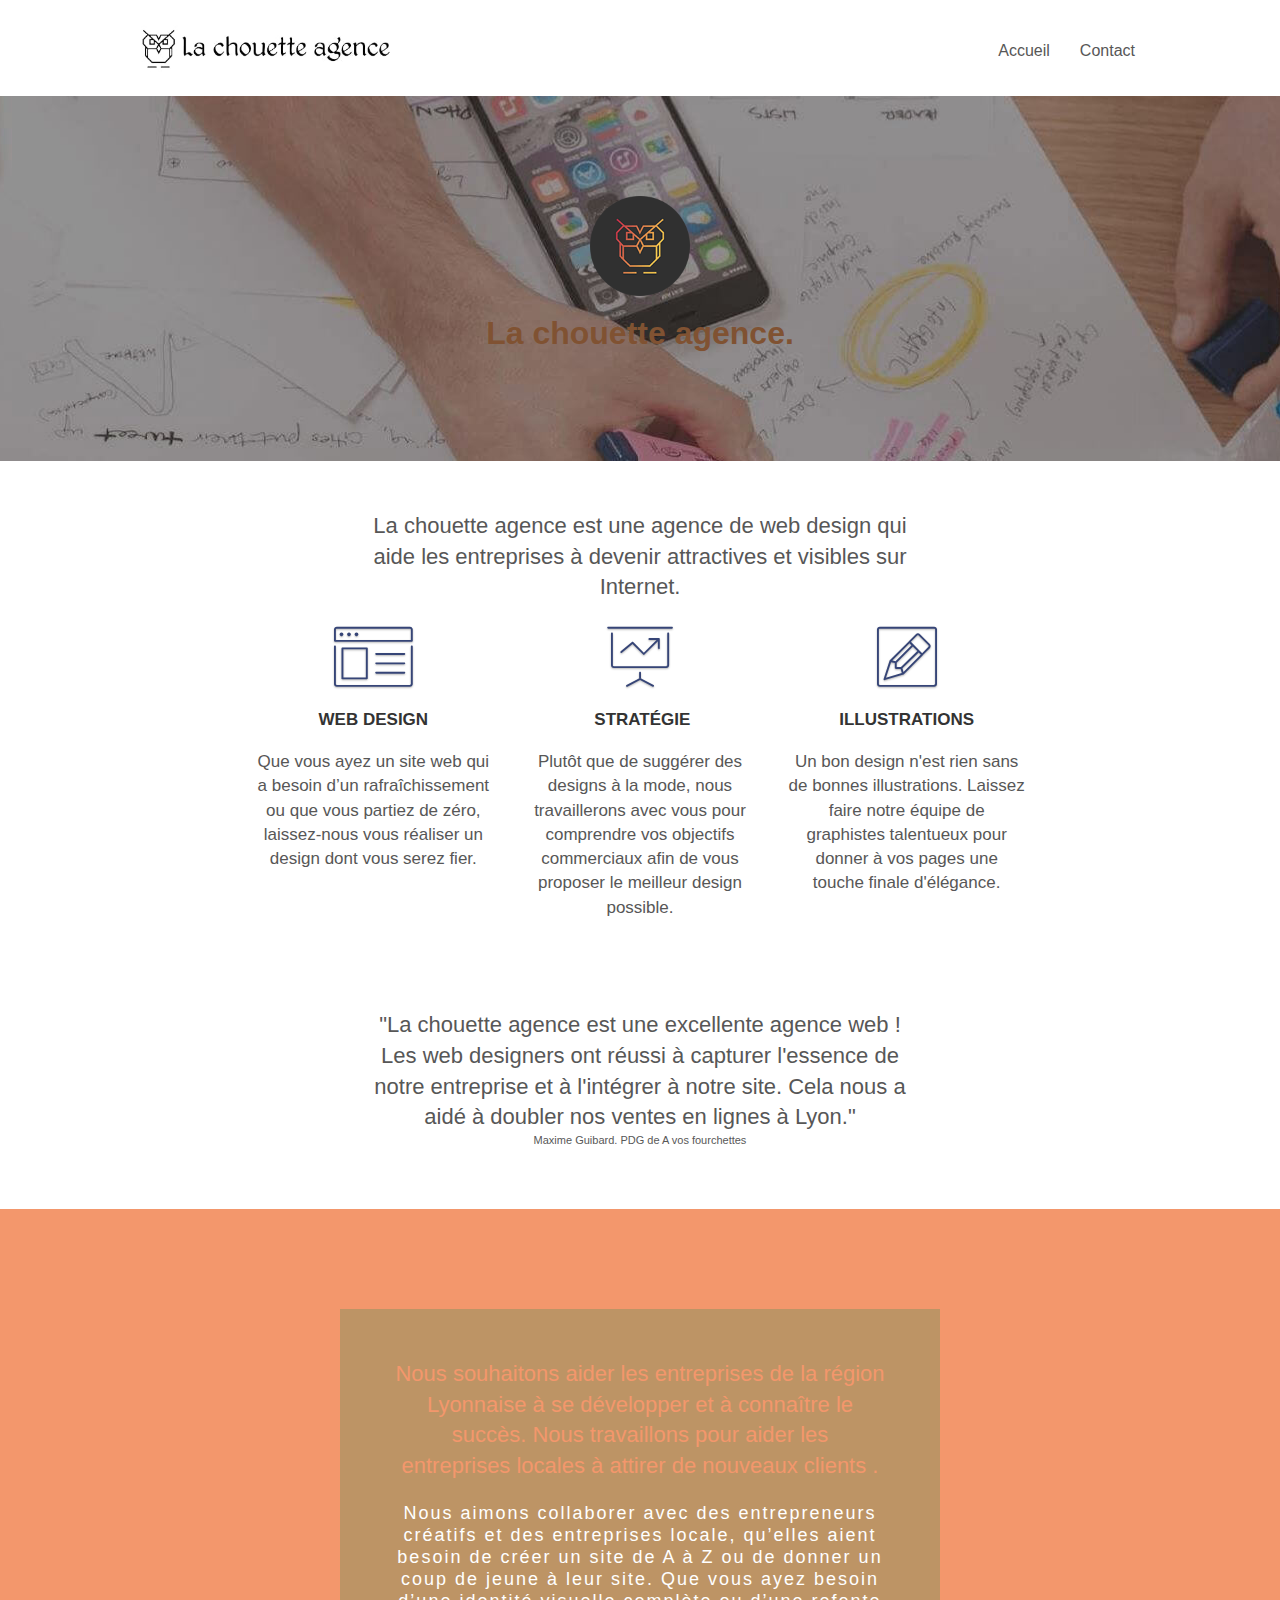
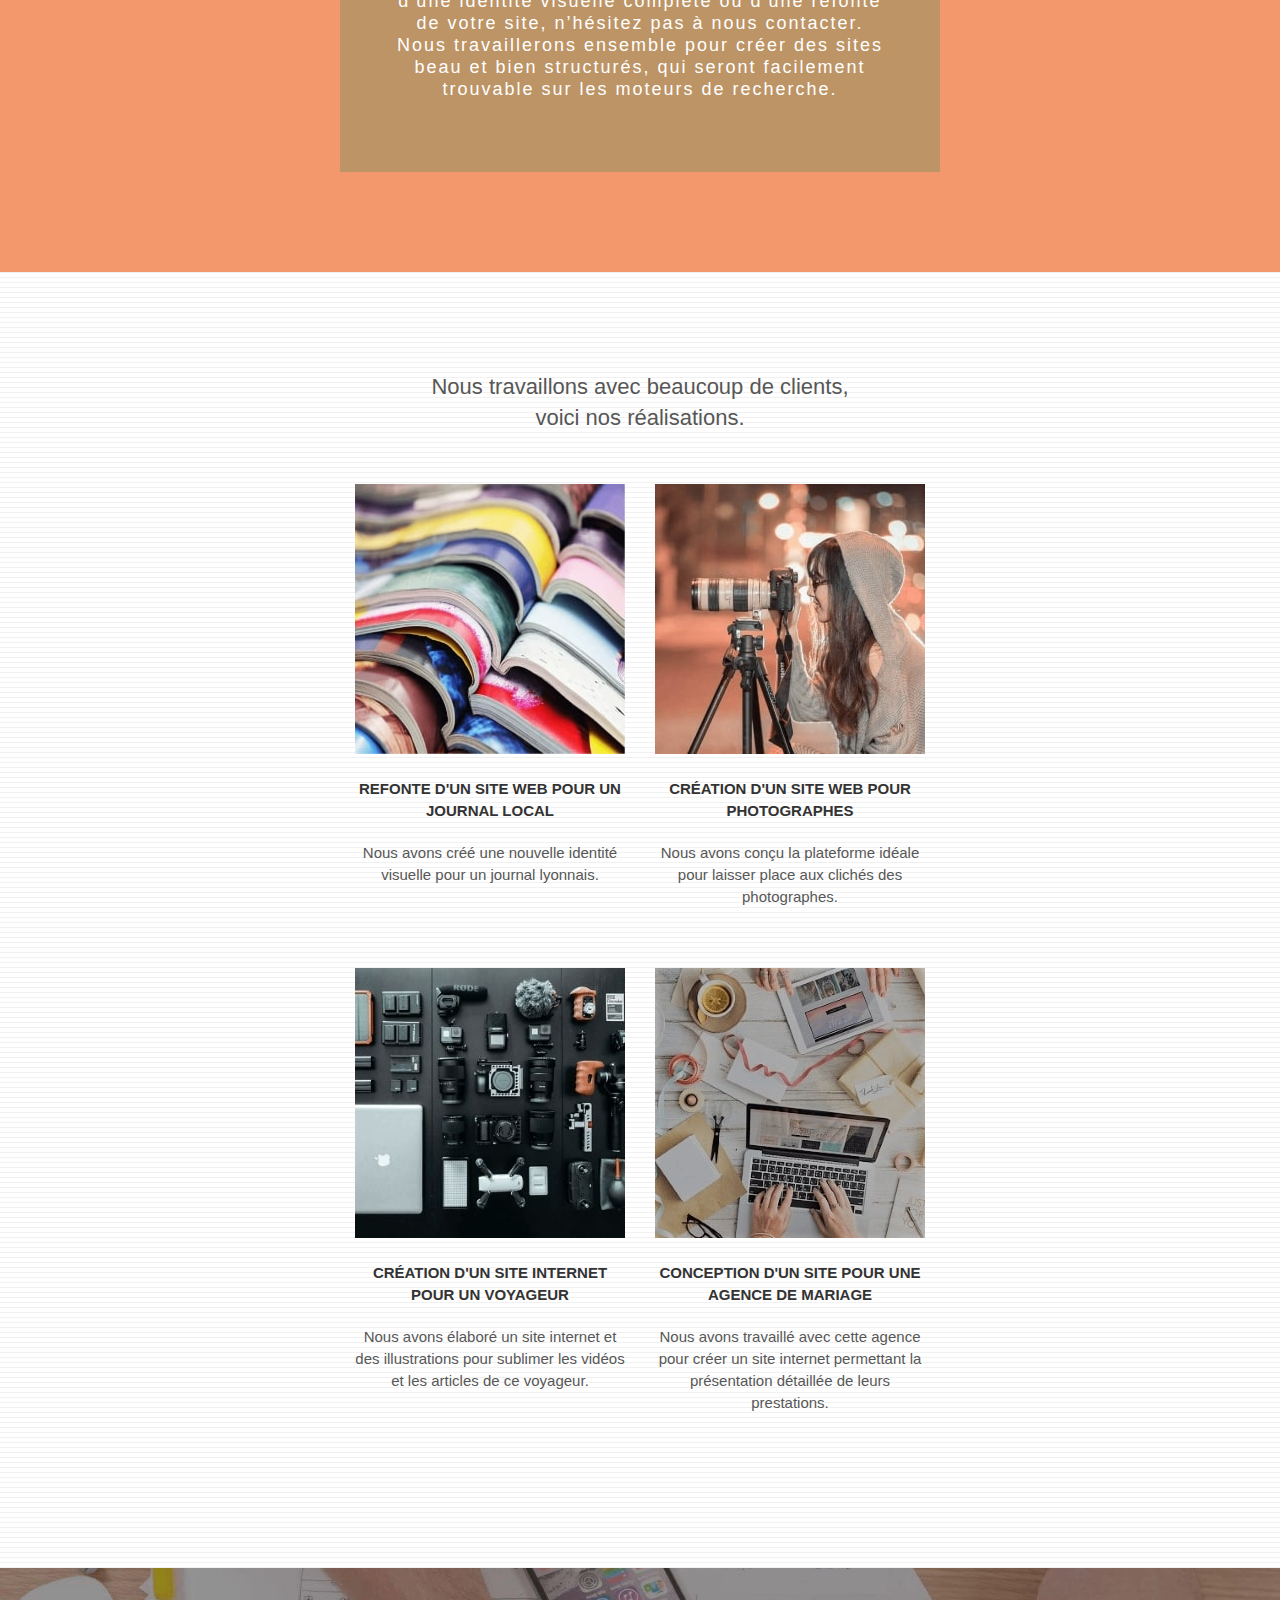
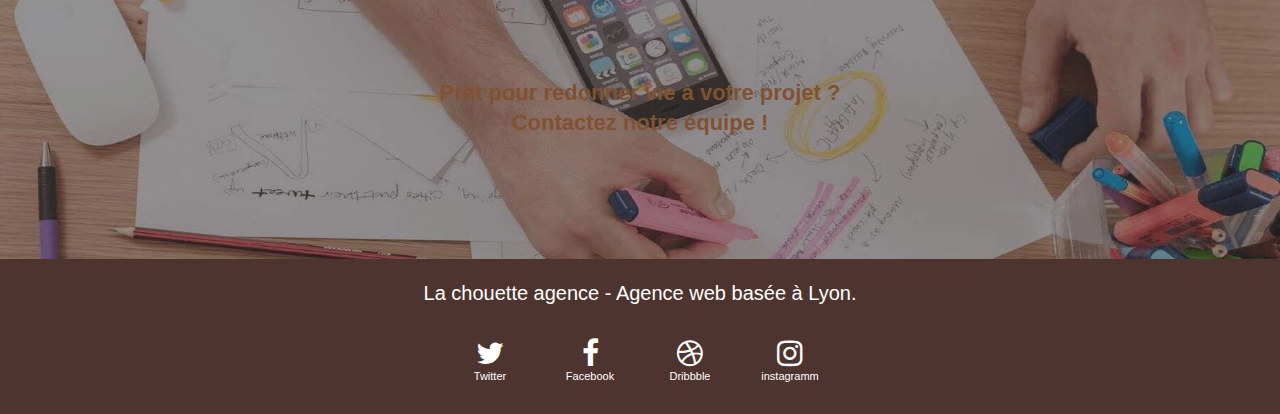
<file: index.html>
<!doctype html>
<html lang="fr">
<!-- Mis en fr pour indiquez dans quelle langue le texte sera interprêter-->

<head>

    <!-- Encodage en premier pour moi c'est plus logique ce qui permet de gérer
    simplement les traductions des textes avec leur alphabet ainsi que les bons accents-->
    <meta charset="utf-8">

    <!-- Résolution pour adapter au tél portable-->
    <meta name="viewport" content="width=device-width, initial-scale=1.0, viewport-fit=cover">

    <!-- Titre -->
    <!-- Mis un titre car elle est indispensable pour le SEO -->
    <title>Web design La Chouette Lyon</title>

    <!-- Description -->
    <!-- Mis le content de la meta  pas plus de 155 caractères sinon elle est tronquée par les moteurs de recherche-->
    <meta name="description" content="Entreprise La Chouette, création de site web et désign web dans la ville de Lyon">

    <!-- Enlever la meta keyword les navigateur l'interprete plus car
         elle ne fait plus partis des critéres pour le référencement-->

    <!-- Logos -->
    <link rel="shortcut icon" type="image/png" href="favicon.jpg">

    <!-- Liens -->
    <link rel="stylesheet" type="text/css" href="./css/bootstrap.css">
    <link rel="stylesheet" type="text/css" href="style.css">
    <link rel="stylesheet" type="text/css" href="./css/font-awesome.css">
    <link rel="stylesheet" type="text/css" href="./css/et-line.css">

</head>

<body>

    <!-- Principal conteneur -->
    <div class="page-container">

        <!-- Pour la page accueil et contact j'ai refais une sémantiques
            ce qui va permettre aux robots d'indexations de mieux interpréter la page et cibler son contenu 
            et donne une meilleure accessibilité aux lectrices d'écrans car les div n'ont aucune sémantiques
            et aussi remis les img en jpg car le jpg est plus léger et est idéal pour les images photographiques
            numériques et les images d'arrière plan et offre plus de couleur -->

        <!-- bloc-0 -->
        <!-- Rajouter Header -->
        <header>
            <div class="bloc bgc-white l-bloc " id="bloc-0">
                <div class="container bloc-sm">

                    <nav class="navbar row">
                        <div class="navbar-header">
                            <!-- Enlever les mots écris en blanc google ne les apprécie pas ceci s'appelle 
                            du black hat SEO, ont les utilises pour un meilleur réfèrencement ou envoyer vers 
                            un lien avec virus -->

                            <!-- Trop de texte alternatif et remis le style dans le fichier css
                            ce qui est mieux et ne surcharge pas la page html et plus rapide pour le chargement -->

                            <!-- Et remis sa longueur avec son conteneur et hauteur en css car si les dimensions
                            ne sont pas définies elles retardes le chargement de la page et compresser l'img
                            remis en jpg et aussi enlever lien -->
                            <a class="navbar-brand" href="#"><img src="img/la-chouette-agence-min.jpg"
                                    alt="logo agence" />
                            </a>

                            <button id="nav-toggle" type="button" class="ui-navbar-toggle navbar-toggle"
                                data-toggle="collapse" data-target=".navbar-1">
                                <span class="sr-only">Toggle navigation</span><span class="icon-bar"></span><span
                                    class="icon-bar"></span><span class="icon-bar"></span>
                            </button>
                        </div>
                        <div class="collapse navbar-collapse navbar-1 special-dropdown-nav">
                            <ul class="site-navigation nav navbar-nav">

                                <!-- Enlever lien car on est sur la page -->
                                <li>
                                    <a href="#">Accueil</a>
                                </li>

                                <!-- Supprimer le li inutile -->

                                <li>
                                    <!-- Changer page2.html en page contact.html plus propre et plus précis-->
                                    <a href="contact.html">Contact</a>
                                </li>
                            </ul>
                        </div>
                    </nav>
                </div>
            </div>
        </header>
        <!-- bloc-0 END -->

        <!-- Rajouter main -->
        <main>
            <!-- bloc-1-presentation -->
            <!-- Rajouter une section -->
            <section>
                <!-- Enlever texture paper plus de visibilité aux mals voyants-->
                <div class="bloc bgc-dark-slate-blue bg-banniere d-bloc bg-t-edge bloc-bg-texture b-parallax"
                    id="bloc-1-hero">
                    <div class="container bloc-lg">
                        <div class="row tight-width-whitespace">
                            <div class="col-sm-12">

                                <!-- Rajouter figure -->
                                <figure>

                                    <!-- Trop de texte alternatif mettre des mots simple et decriptif 
                                        de l'image et compresser img et remis en jpg et 
                                        redonner taille et modifier son contraste aussi-->
                                    <img src="img/logo.png" class="center-block image-resize-mode chouette img_chouette"
                                        alt="Logo La chouette" />

                                    <h1 class="text-center hero-bloc-text h1_bloc1 ">La chouette agence. </h1>

                                    <!-- Enlever le lien pour aller sur contact deja un dans la nav -->
                                    <!-- <div class="text-center">
                                        <a href="page2.html"
                                            class="btn btn-lg btn-clean btn-rd cta-hero bouton_header_bloc1"
                                            id="cta-hero">Contact</a>
                                    </div> -->
                                </figure>
                            </div>
                        </div>
                    </div>
                </div>
            </section>
            <!-- bloc-1-presentation END -->

            <!-- bloc-2-services -->

            <!-- Rajouter section -->
            <section>
                <div class="bloc bgc-white l-bloc" id="bloc-2-services">
                    <div class="container bloc-md">
                        <div class="row">
                            <div class="col-sm-12 text-center">

                                <!-- Mis un h2 -->
                                <h2 class="h2_bloc2">
                                    <!-- Enlever img et mis du texte car img sont lourdes au chargement-->
                                    La chouette agence est une agence de web design qui aide
                                    les entreprises à devenir attractives et visibles sur Internet.
                                </h2>
                            </div>
                        </div>

                        <div class="row voffset-lg med-width-whitespace p_bloc2">

                            <!-- Rajouter article -->
                            <article>
                                <div class="col-sm-4">
                                    <div class="text-center">
                                        <span
                                            class="et-icon-browser sm-shadow icon-dark-slate-blue icons icon-lg"></span>
                                    </div>
                                    <h3 class="mg-md text-center">
                                        Web design
                                    </h3>
                                    <p class="text-center ">
                                        Que vous ayez un site web qui a besoin d&rsquo;un rafraîchissement ou que
                                        vous
                                        partiez
                                        de
                                        zéro, laissez-nous vous réaliser un design dont vous serez fier.
                                    </p>
                                </div>
                            </article>

                            <!-- Rajouter article -->
                            <article>
                                <div class="col-sm-4">
                                    <div class="text-center">
                                        <span
                                            class="et-icon-presentation sm-shadow icon-dark-slate-blue icons icon-lg"></span>
                                    </div>
                                    <h3 class="mg-md text-center">
                                        &nbsp;Stratégie
                                    </h3>
                                    <p class="text-center ">
                                        Plutôt que de suggérer des designs à la mode, nous travaillerons avec vous
                                        pour
                                        comprendre
                                        vos objectifs commerciaux afin de vous proposer le meilleur design
                                        possible.<br>
                                    </p>
                                </div>
                            </article>

                            <!-- Rajouter article -->
                            <article>
                                <div class="col-sm-4">
                                    <div class="text-center">
                                        <span class="et-icon-edit sm-shadow icon-dark-slate-blue icons icon-lg"></span>
                                    </div>
                                    <h3 class="mg-md text-center">
                                        Illustrations
                                    </h3>
                                    <p class="text-center ">
                                        Un bon design n'est rien sans de bonnes illustrations. Laissez faire notre
                                        équipe de
                                        graphistes talentueux pour donner à vos pages une touche finale d'élégance.
                                    </p>
                                </div>
                            </article>

                        </div>

                        <div class="row voffset-lg voffset">

                            <article>
                                <div class="col-xs-12 col-md-8 col-md-offset-2 text-center">

                                    <!-- Enlever img et mis du texte-->
                                    <h2 class="h2_bloc2">
                                        "La chouette agence est une excellente agence web ! Les
                                        web designers ont réussi à capturer l'essence de notre
                                        entreprise et à l'intégrer à notre site. Cela nous a aidé à
                                        doubler nos ventes en lignes à Lyon."
                                    </h2>
                                    <p>Maxime Guibard. PDG de A vos fourchettes</p>
                                </div>
                            </article>
                        </div>

                    </div>
                </div>
            </section>
            <!-- bloc-2-services END -->

            <!-- bloc-3-what-i-do -->
            <!-- Rajouter section -->
            <section>
                <!-- Enlever texture paper plus de visibilitée aux mals voyants-->
                <div class="bloc tc-white bgc-atomic-tangerine bg-presentation d-bloc bloc-bg-texture  b-parallax"
                    id="bloc-3-what-i-do">
                    <div class="container bloc-lg">
                        <div class="row tight-width-whitespace black-background">
                            <div class="col-sm-12">
                                <h2 class="mg-md text-center tc-white">
                                    Nous souhaitons aider les entreprises de la région Lyonnaise à se développer et
                                    à
                                    connaître
                                    le succès. Nous travaillons pour aider les entreprises locales à attirer de
                                    nouveaux
                                    clients
                                    .<br>
                                </h2>
                                <p class="text-center white p_bloc3">
                                    Nous aimons collaborer avec des entrepreneurs créatifs et des entreprises
                                    locale,
                                    qu’elles
                                    aient besoin de créer un site de A à Z ou de donner un coup de jeune à leur
                                    site.
                                    Que
                                    vous
                                    ayez besoin d’une identité visuelle complète ou d’une refonte de votre site,
                                    n’hésitez
                                    pas à
                                    nous contacter. Nous travaillerons ensemble pour créer des sites beau et bien
                                    structurés,
                                    qui seront facilement trouvable sur les moteurs de recherche. <br><br>

                                    <!-- Enlever lien contact deja un sur la nav -->
                                    <!-- <a class="ltc-white bold-link" href="page2.html">Contactez notre équipe</a><br> -->
                                </p>
                            </div>
                        </div>
                    </div>
                </div>
            </section>
            <!-- bloc-3-what-i-do END -->

            <!-- bloc-4-portfolio -->
            <!-- Rajouter section -->
            <section>
                <div class="bloc bgc-white bg-lines-h2-bg bg-repeat l-bloc" id="bloc-4-portfolio">
                    <div class=" p_bloc4 container bloc-lg">
                        <div class="row">
                            <div class="col-sm-12 text-center">
                                <!-- Enlever img et mis texte -->
                                <h2 class="h2_bloc4">
                                    Nous travaillons avec beaucoup de clients,
                                    voici nos réalisations.
                                </h2>
                            </div>
                        </div>

                        <div class="row tight-width-whitespace portfolio-row ">

                            <!-- Rajouter article -->
                            <article>
                                <div class="col-sm-6 cadrage">
                                    <!-- Rajouter figure -->
                                    <figure>
                                        <!-- Ajuster img à son conteneur compresser et mis en jpg  -->
                                        <a href="#" data-lightbox="img/1-min.jpg" data-gallery-id="gallery-1"
                                            data-caption="Refonte d'un site web pour un journal local"
                                            data-frame="snapshot-lb"><img src="./img/1-min.jpg"
                                                alt="refonte site web journal"
                                                class="img-responsive portfolio-thumb img1" /></a>
                                        <h3 class="mg-md text-center">
                                            Refonte d'un site web pour un journal local
                                        </h3>
                                        <!-- Rajoute figcaption -->
                                        <figcaption>
                                            <p class="text-center">
                                                Nous avons créé une nouvelle identité visuelle pour un journal lyonnais.
                                            </p>
                                        </figcaption>
                                    </figure>
                                </div>
                            </article>

                            <article>
                                <div class="col-sm-6 cadrage">
                                    <!-- Rajouter figure -->
                                    <figure>
                                        <!-- Ajuster img à son conteneur compresser et mis en jpg  -->
                                        <a href="#" data-lightbox="img/2-min.jpg" data-gallery-id="gallery-1"
                                            data-caption="Création d'un site web pour photographes"
                                            data-frame="snapshot-lb"><img src="img/2-min.jpg"
                                                class="img-responsive portfolio-thumb img2"
                                                alt="Création d'un site web pour photographes" /></a>
                                        <h3 class="mg-md text-center">
                                            Création d'un site web pour photographes
                                        </h3>
                                        <!-- Rajouter figcaption -->
                                        <figcaption>
                                            <p class="text-center">
                                                Nous avons conçu la plateforme idéale pour laisser place aux clichés des
                                                photographes.
                                            </p>
                                        </figcaption>
                                    </figure>
                                </div>
                            </article>
                        </div>

                        <div class="row tight-width-whitespace portfolio-row">

                            <!-- Rajouter article -->
                            <article>
                                <div class="col-sm-6 cadrage">
                                    <!-- Rajouter figure -->
                                    <figure>
                                        <!-- Ajuster img à son conteneur compresser et mis en jpg  -->
                                        <a href="#" data-lightbox="img/3-min.jpg" data-gallery-id="gallery-1"
                                            data-caption="Création d'un site internet pour un voyageur"
                                            data-frame="snapshot-lb"><img src="img/3-min.jpg"
                                                class="img-responsive portfolio-thumb img3"
                                                alt="Création d'un site web pour voyageur" /></a>
                                        <h3 class="mg-md text-center">
                                            Création d'un site internet pour un voyageur
                                        </h3>
                                        <!-- Rajouter figcaption -->
                                        <figcaption>
                                            <p class="text-center">
                                                Nous avons élaboré un site internet et des illustrations pour sublimer
                                                les
                                                vidéos et
                                                les
                                                articles de ce voyageur.
                                            </p>
                                        </figcaption>
                                    </figure>
                                </div>
                            </article>

                            <!-- Rajouter article -->
                            <article>
                                <div class="col-sm-6 cadrage">
                                    <!-- Rajouter figure -->
                                    <figure>
                                        <!-- Ajuster img à son conteneur compresser et mis en jpg  -->
                                        <a href="#" data-lightbox="img/4-min.jpg" data-gallery-id="gallery-1"
                                            data-caption="Conception d'un site pour une agence de mariage"
                                            data-frame="snapshot-lb"><img src="img/4-min.jpg"
                                                class="img-responsive portfolio-thumb img4"
                                                alt="Création d'un site web pour agence de mariage" /></a>
                                        <h3 class="mg-md text-center">
                                            Conception d'un site pour une agence de mariage
                                        </h3>
                                        <!-- Rajouter figcaption -->
                                        <figcaption>
                                            <p class="text-center">
                                                Nous avons travaillé avec cette agence pour créer un site internet
                                                permettant la
                                                présentation détaillée de leurs prestations.
                                            </p>
                                        </figcaption>
                                    </figure>
                                </div>
                            </article>
                        </div>
                    </div>
                </div>
            </section>
            <!-- bloc-4-portfolio END -->


            <!-- bloc-5-cta -->

            <!-- Rajouter section -->
            <section>
                <div class="bloc bgc-dark-slate-blue bg-banniere d-bloc bloc-bg-texture" id="bloc-5-cta">
                    <div class="container bloc-lg">
                        <div class="row">
                            <!-- Modifier couleur -->
                            <h2 class="mg-md text-center h2_bloc5">
                                Prêt pour redonner vie à votre projet ?<br>Contactez notre équipe !
                            </h2>
                            <!-- Enlever lien deja sur la nav -->
                            <!-- <div class="col-sm-12 text-center">
                                <a href="page2.html" class="btn btn-atomic btn-clean btn-rd btn-lg cta-hero">Contact</a>
                            </div> -->
                        </div>
                    </div>
                </div>
            </section>
            <!-- bloc-5-cta END -->
        </main>

        <!-- Footer - bloc-8 -->

        <!-- Rajouter footer -->
        <footer>
            <div class="bloc fond_bloc8 d-bloc" id="bloc-8">
                <div class="container bloc-sm">
                    <div class="row">
                        <div class="col-sm-12">
                            <!-- Changer couleur -->
                            <p class="text-center description icone_bloc8">
                                La chouette agence - Agence web basée à Lyon.<br>
                            </p>
                            <div class="row row-no-gutters social">
                                <div class="col-sm-3">
                                    <div class="text-center">

                                        <!-- Rajouter lien et signification -->
                                        <a class="social" href="https://twitter.com"><span
                                                class="fa fa-twitter icon-md icone_bloc8"></span>
                                            <p class="icone_bloc8">Twitter</p>
                                        </a>
                                    </div>
                                </div>
                                <div class="col-sm-3">
                                    <div class="text-center">
                                        <a class="social" href="https://facebook.com"><span
                                                class="fa fa-facebook icon-md icone_bloc8"></span>
                                            <p class="icone_bloc8">Facebook</p>
                                        </a>
                                    </div>
                                </div>
                                <div class="col-sm-3">
                                    <div class="text-center">
                                        <a class="social" href="https://drible.com"><span
                                                class="fa fa-dribbble icon-md icone_bloc8"></span>
                                            <p class="icone_bloc8">Dribbble</p>
                                        </a>
                                    </div>
                                </div>
                                <div class="col-sm-3">
                                    <div class="text-center">
                                        <a class="social" href="https://instagram.com"><span
                                                class="fa fa-instagram icon-md icone_bloc8"></span>
                                            <p class="icone_bloc8">instagramm</p>
                                        </a>
                                    </div>
                                </div>
                            </div>
                        </div>
                    </div>
                </div>
            </div>
            <!-- Et supprimer tous les liens inutiles -->
        </footer>
        <!-- Footer - bloc-8 END -->
    </div>
    <!-- Principal conteneur END -->


    <!-- Descendu les scripts pour lire aprés et defer aussi comme sa si les scripts sont trop
        lourd la page se chargera plus vite -->
    <!-- Script -->
    <script defer src="./js/jquery-2.1.0.js"></script>
    <script defer src="./js/blocs.js"></script>
    <script defer src="./js/jquery.touchSwipe.js"></script>
    <script defer src="./js/gmaps.js"></script>
    <script defer src="./js/bootstrap.js"></script>

</body>

</html>
</file>
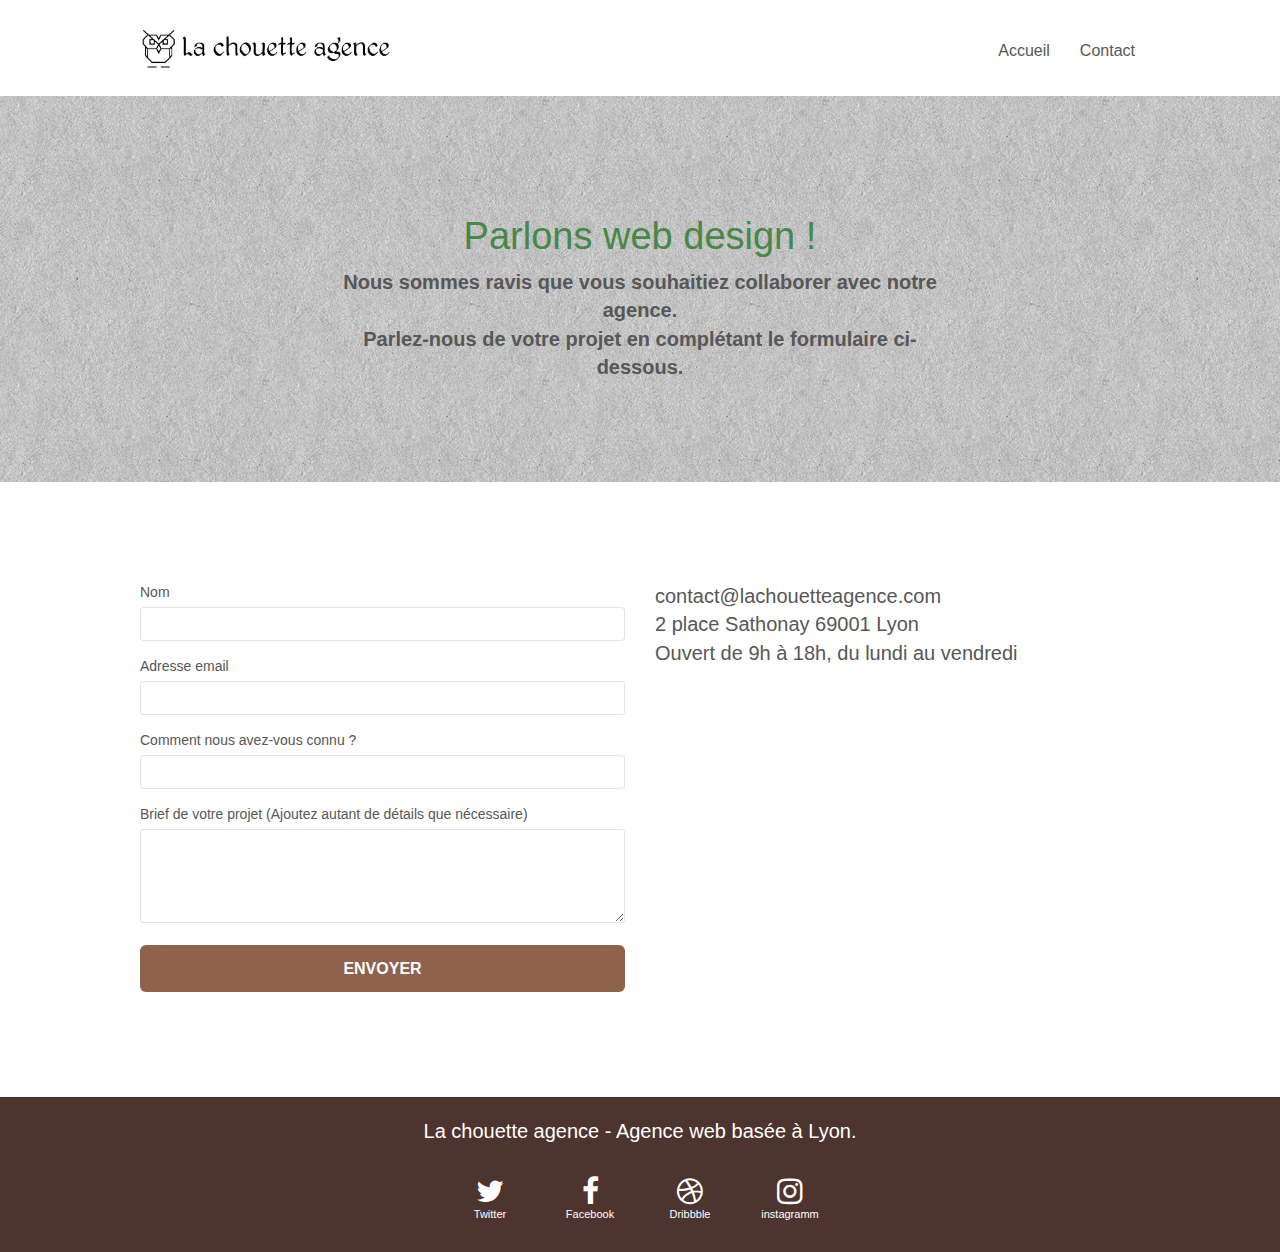
<file: contact.html>
<!doctype html>
<html lang="fr">
<!-- Mis en fr -->

<head>

    <!-- Encodage  en premier pour moi plus logique-->
    <meta charset="utf-8">

    <!-- Titre -->
    <title>Formulaire inscription</title>

    <!-- Résolution -->
    <meta name="viewport" content="width=device-width, initial-scale=1.0, viewport-fit=cover">

    <!-- Description -->
    <meta name="description" content="Entreprise La Chouette formulaire">

    <!-- Enlever la meta keyword les navigateur l'interprete plus car
             elle ne fait plus partis des critéres pour le référencement-->

    <!-- Logos -->
    <link rel="shortcut icon" type="image/png" href="favicon.jpg">

    <!-- Liens -->
    <link rel="stylesheet" href="./css/bootstrap.css">
    <link rel="stylesheet" href="style.css">
    <link rel="stylesheet" href="./css/font-awesome.css">
    <link rel="stylesheet" href="./css/et-line.css">


</head>

<body>
    <!-- Principal conteneur -->
    <div class="page-container">

        <!-- bloc-0 -->
        <!-- Rajouter header -->
        <header>
            <div class="bloc bgc-white l-bloc " id="bloc-0">
                <div class="container bloc-sm">
                    <nav class="navbar row">
                        <div class="navbar-header">

                            <!-- Ajuster img à son conteneur compresser et mis en jpg  -->
                            <a class="navbar-brand" href="#"><img src="img/la-chouette-agence-min.jpg"
                                    alt="logo agence" />
                            </a>
                            <button id="nav-toggle" type="button" class="ui-navbar-toggle navbar-toggle"
                                data-toggle="collapse" data-target=".navbar-1">
                                <span class="sr-only">Toggle navigation</span><span class="icon-bar"></span><span
                                    class="icon-bar"></span><span class="icon-bar"></span>
                            </button>
                        </div>
                        <div class="collapse navbar-collapse navbar-1 special-dropdown-nav">
                            <ul class="site-navigation nav navbar-nav">
                                <li>
                                    <a href="index.html">Accueil</a>
                                </li>

                                <!-- Supprimer li inutile -->

                                <li>
                                    <!-- Enlever le lien car on est sur la page contact -->
                                    <a href="#">Contact</a>
                                </li>
                            </ul>
                        </div>
                    </nav>
                </div>
            </div>
        </header>
        <!-- bloc-0 END -->

        <!-- Rajouter main -->
        <main>
            <!-- bloc-6 -->

            <!-- Rajouter section -->
            <section>
                <div class="bloc bg-dots-bg bg-repeat d-bloc bloc-bg-texture texture-paper" id="bloc-6">
                    <div class="container bloc-lg">
                        <div class="row">
                            <div class="col-sm-12">

                                <h1 class="text-center hero-bloc-text texte_bloc6">
                                    Parlons web design !
                                </h1>
                                <p class="text-center mg-lg tight-width-whitespace texte_bloc6_bis">
                                    Nous sommes ravis que vous souhaitiez collaborer avec notre agence.<br>
                                    Parlez-nous de votre projet en complétant le formulaire ci-dessous.
                                </p>
                            </div>
                        </div>
                    </div>
                </div>
            </section>
            <!-- bloc-6 END -->

            <!-- bloc-7 -->
            <div class="bloc bgc-white l-bloc" id="bloc-7">
                <div class="container bloc-lg">
                    <div class="row">
                        <div class="col-sm-6">
                            <form id="form_1">

                                <!--Mettre for au label et relier les for au id pour qu'il soient connectés entre eux-->
                                <div class="form-group">
                                    <label for="name">
                                        Nom
                                    </label>
                                    <input id="name" class="form-control" required />
                                </div>
                                <div class="form-group">
                                    <label for="email">
                                        Adresse email
                                    </label>
                                    <input id="email" class="form-control" type="email" required />
                                </div>
                                <div class="form-group">
                                    <label for="input_504">
                                        Comment nous avez-vous connu ?
                                    </label>
                                    <input class="form-control" type="email" required id="input_504" />
                                </div>
                                <div class="form-group">
                                    <label for="message">
                                        Brief de votre projet (Ajoutez autant de détails que nécessaire)<br>
                                    </label><textarea id="message" class="form-control" rows="4" cols="50"
                                        required></textarea>
                                </div>
                                <button class="bloc-button btn btn-lg btn-block cta-hero btn_bloc7" type="submit">
                                    Envoyer
                                </button>
                            </form>
                        </div>
                        <!-- Modifier taille du contact -->
                        <div class="col-sm-6 infos_texte_bloc6">
                            <p>
                                contact@lachouetteagence.com<br>2 place Sathonay 69001 Lyon<br>Ouvert de 9h à 18h,
                                du
                                lundi
                                au vendredi<br>
                            </p>
                        </div>
                    </div>
                </div>
            </div>
            <!-- bloc-7 END -->

            <!-- ScrollToTop Button -->
            <a class="bloc-button btn btn-d scrollToTop" onclick="scrollToTarget('1')"><span
                    class="fa fa-chevron-up"></span></a>
            <!-- ScrollToTop Button END-->
        </main>

        <!-- Rajouter footer -->
        <!-- Footer - bloc-8 -->
        <footer>
            <div class="bloc d-bloc fond_bloc8" id="bloc-8">
                <div class="container bloc-sm">
                    <div class="row">
                        <div class="col-sm-12">
                            <!-- Changer couleur et aussi sur les liens du dessous -->
                            <p class="text-center description icone_bloc8">
                                La chouette agence - Agence web basée à Lyon.<br>
                            </p>
                            <div class="row row-no-gutters social">
                                <div class="col-sm-3">
                                    <div class="text-center">
                                        <!-- Rajouter lien et signification -->
                                        <a class="social" href="https://twitter.com"><span
                                                class="fa fa-twitter icon-md icone_bloc8"></span>
                                            <p class="icone_bloc8">Twitter</p>
                                        </a>
                                    </div>
                                </div>
                                <div class="col-sm-3">
                                    <div class="text-center">
                                        <!-- Rajouter lien et signification -->
                                        <a class="social" href="https://facebook.com"><span
                                                class="fa fa-facebook icon-md icone_bloc8"></span>
                                            <p class="icone_bloc8">Facebook</p>
                                        </a>
                                    </div>
                                </div>
                                <div class="col-sm-3">
                                    <div class="text-center">
                                        <!-- Rajouter lien et signification -->
                                        <a class="social" href="https://drible.com"><span
                                                class="fa fa-dribbble icon-md icone_bloc8"></span>
                                            <p class="icone_bloc8">Dribbble</p>
                                        </a>
                                    </div>
                                </div>
                                <div class="col-sm-3">
                                    <div class="text-center">
                                        <!-- Rajouter lien et signification -->
                                        <a class="social" href="https://instagram.com"><span
                                                class="fa fa-instagram icon-md icone_bloc8"></span>
                                            <p class="icone_bloc8">instagramm</p>
                                        </a>
                                    </div>
                                </div>
                            </div>
                        </div>
                    </div>
                </div>
            </div>
            <!-- Footer - bloc-8 END -->
        </footer>

    </div>
    <!-- Principal conteneur END -->

    <!-- Script en bas avec defer et corriger erreur -->
    <script defer src="./js/jquery-2.1.0.js"></script>
    <script defer src="./js/bootstrap.js"></script>
    <script defer src="./js/blocs.js"></script>
    <script defer src="./js/jqBootstrapValidation.js"></script>
    <script defer src="./js/formHandler.js"></script>

</body>

</html>
</file>
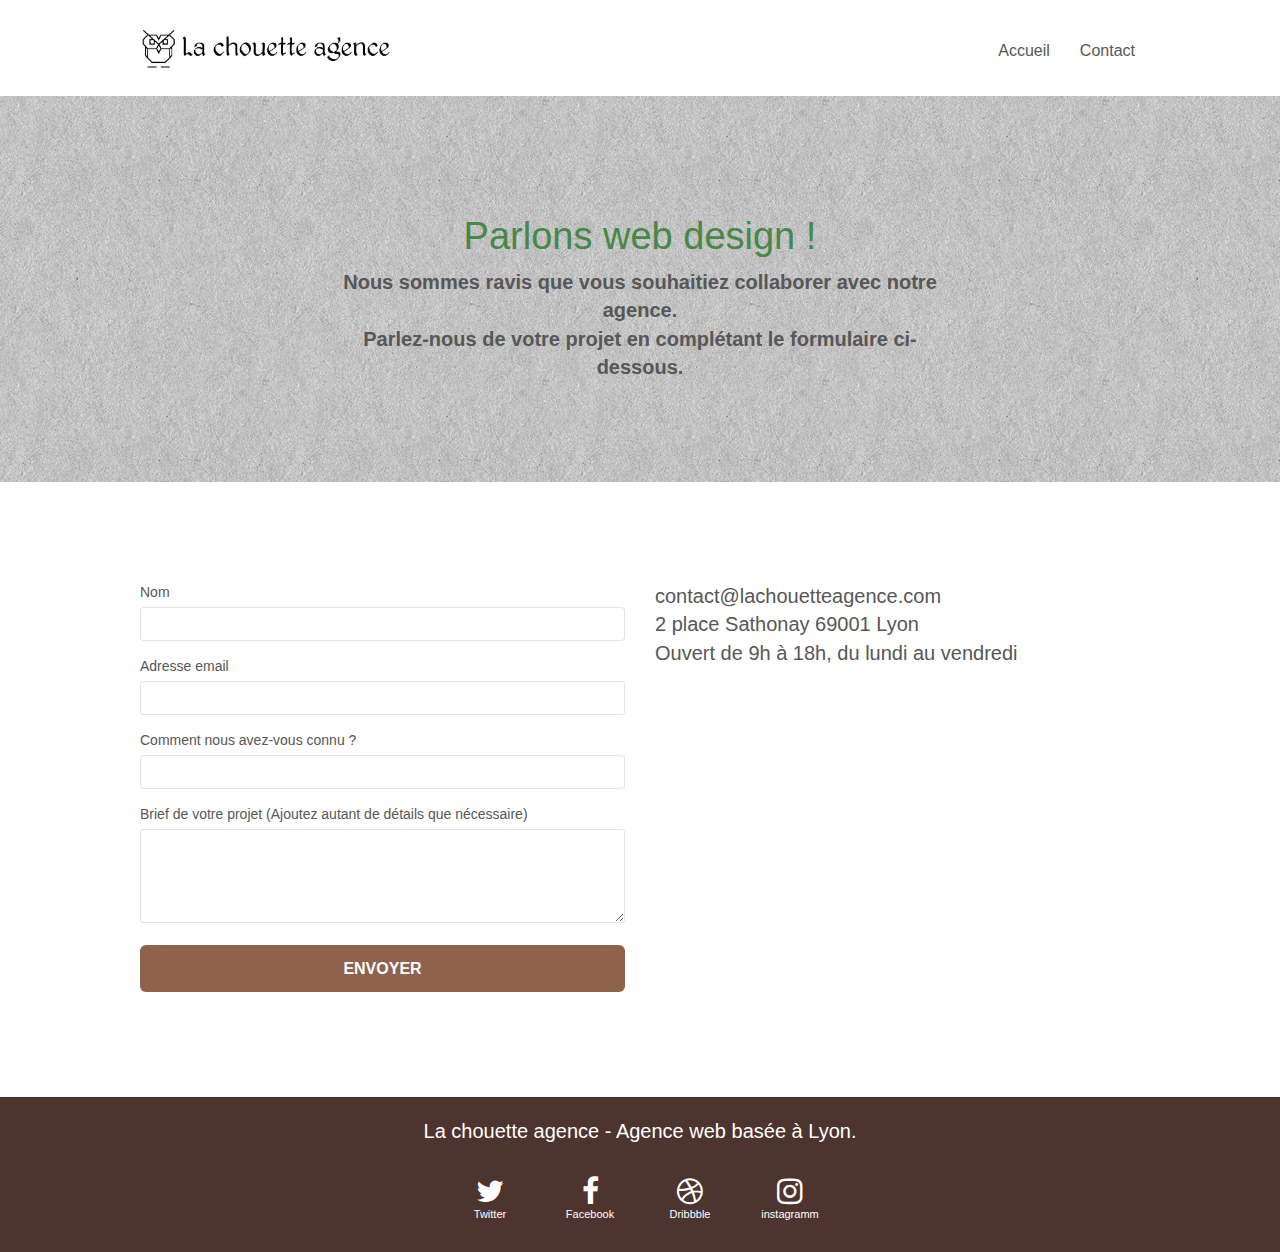
<file: page2.html>
<!doctype html>
<html lang="fr">

<head>

    <!-- Encodage -->
    <meta charset="utf-8">

    <!-- Titre -->
    <title>Formulaire inscription</title>

    <!-- Résolution -->
    <meta name="viewport" content="width=device-width, initial-scale=1.0, viewport-fit=cover">

    <!-- Description -->
    <meta name="description" content="Entreprise La Chouette formulaire">

    <!-- Logos -->
    <link rel="shortcut icon" type="image/png" href="favicon.jpg">

    <!-- Liens -->
    <link rel="stylesheet" href="./css/bootstrap.css">
    <link rel="stylesheet" href="style.css">
    <link rel="stylesheet" href="./css/font-awesome.css">
    <link rel="stylesheet" href="./css/et-line.css">


</head>

<body>
    <!-- Principal conteneur -->
    <div class="page-container">

        <!-- bloc-0 -->
        <header>
            <div class="bloc bgc-white l-bloc " id="bloc-0">
                <div class="container bloc-sm">
                    <nav class="navbar row">
                        <div class="navbar-header">
                            <a class="navbar-brand" href="#"><img src="img/la-chouette-agence-min.jpg"
                                    alt="logo agence" />
                            </a>
                            <button id="nav-toggle" type="button" class="ui-navbar-toggle navbar-toggle"
                                data-toggle="collapse" data-target=".navbar-1">
                                <span class="sr-only">Toggle navigation</span><span class="icon-bar"></span><span
                                    class="icon-bar"></span><span class="icon-bar"></span>
                            </button>
                        </div>
                        <div class="collapse navbar-collapse navbar-1 special-dropdown-nav">
                            <ul class="site-navigation nav navbar-nav">
                                <li>
                                    <a href="index.html">Accueil</a>
                                </li>

                                <li>
                                    <!-- Enlever le lien car on est sur la page contact -->
                                    <a href="#">Contact</a>
                                </li>
                            </ul>
                        </div>
                    </nav>
                </div>
            </div>
        </header>
        <!-- bloc-0 END -->

        <main>
            <!-- bloc-6 -->
            <section>
                <div class="bloc bg-dots-bg bg-repeat d-bloc bloc-bg-texture texture-paper" id="bloc-6">
                    <div class="container bloc-lg">
                        <div class="row">
                            <div class="col-sm-12">
                                <h1 class="text-center hero-bloc-text texte_bloc6">
                                    Parlons web design !
                                </h1>
                                <p class="text-center mg-lg tight-width-whitespace texte_bloc6_bis">
                                    Nous sommes ravis que vous souhaitiez collaborer avec notre agence.<br>
                                    Parlez-nous de votre projet en complétant le formulaire ci-dessous.
                                </p>
                            </div>
                        </div>
                    </div>
                </div>
            </section>
            <!-- bloc-6 END -->

            <!-- bloc-7 -->
            <div class="bloc bgc-white l-bloc" id="bloc-7">
                <div class="container bloc-lg">
                    <div class="row">
                        <div class="col-sm-6">
                            <form id="form_1">
                                <div class="form-group">
                                    <label for="name">
                                        Nom
                                    </label>
                                    <input id="name" class="form-control" required />
                                </div>
                                <div class="form-group">
                                    <label for="email">
                                        Adresse email
                                    </label>
                                    <input id="email" class="form-control" type="email" required />
                                </div>
                                <div class="form-group">
                                    <label for="input_504">
                                        Comment nous avez-vous connu ?
                                    </label>
                                    <input class="form-control" type="email" required id="input_504" />
                                </div>
                                <div class="form-group">
                                    <label for="message">
                                        Brief de votre projet (Ajoutez autant de détails que nécessaire)<br>
                                    </label><textarea id="message" class="form-control" rows="4" cols="50"
                                        required></textarea>
                                </div>
                                <button class="bloc-button btn btn-lg btn-block cta-hero btn_bloc7" type="submit">
                                    Envoyer
                                </button>
                            </form>
                        </div>
                        <div class="col-sm-6 infos_texte_bloc6">
                            <p>
                                contact@lachouetteagence.com<br>2 place Sathonay 69001 Lyon<br>Ouvert de 9h à 18h,
                                du
                                lundi
                                au vendredi<br>
                            </p>
                        </div>
                    </div>
                </div>
            </div>
            <!-- bloc-7 END -->

            <!-- ScrollToTop Button -->
            <a class="bloc-button btn btn-d scrollToTop" onclick="scrollToTarget('1')"><span
                    class="fa fa-chevron-up"></span></a>
            <!-- ScrollToTop Button END-->
        </main>

        <!-- Footer - bloc-8 -->
        <footer>
            <div class="bloc d-bloc fond_bloc8" id="bloc-8">
                <div class="container bloc-sm">
                    <div class="row">
                        <div class="col-sm-12">
                            <p class="text-center description icone_bloc8">
                                La chouette agence - Agence web basée à Lyon.<br>
                            </p>
                            <div class="row row-no-gutters social">
                                <div class="col-sm-3">
                                    <div class="text-center">
                                        <a class="social" href="https://twitter.com"><span
                                                class="fa fa-twitter icon-md icone_bloc8"></span>
                                            <p class="icone_bloc8">Twitter</p>
                                        </a>
                                    </div>
                                </div>
                                <div class="col-sm-3">
                                    <div class="text-center">
                                        <a class="social" href="https://facebook.com"><span
                                                class="fa fa-facebook icon-md icone_bloc8"></span>
                                            <p class="icone_bloc8">Facebook</p>
                                        </a>
                                    </div>
                                </div>
                                <div class="col-sm-3">
                                    <div class="text-center">
                                        <a class="social" href="https://drible.com"><span
                                                class="fa fa-dribbble icon-md icone_bloc8"></span>
                                            <p class="icone_bloc8">Dribbble</p>
                                        </a>
                                    </div>
                                </div>
                                <div class="col-sm-3">
                                    <div class="text-center">
                                        <a class="social" href="https://instagram.com"><span
                                                class="fa fa-instagram icon-md icone_bloc8"></span>
                                            <p class="icone_bloc8">instagramm</p>
                                        </a>
                                    </div>
                                </div>
                            </div>
                        </div>
                    </div>
                </div>
            </div>
            <!-- Footer - bloc-8 END -->
        </footer>

    </div>
    <!-- Principal conteneur END -->

    <!-- Script -->
    <script defer src="./js/jquery-2.1.0.js"></script>
    <script defer src="./js/bootstrap.js"></script>
    <script defer src="./js/blocs.js"></script>
    <script defer src="./js/jqBootstrapValidation.js"></script>
    <script defer src="./js/formHandler.js"></script>

</body>

</html>
</file>
<file: style.css>
body {
    margin: 0;
    padding: 0;
    background: #FFF;
    overflow-x: hidden;
    /* -webkit-font-smoothing: antialiased; */
    /* -moz-osx-font-smoothing: grayscale; */
}

a,
button {
    transition: all .3s ease-in-out;
    outline: none!important;
}

a:hover {
    text-decoration: none;
    cursor: pointer;
}

#page-loading-blocs-notifaction {
    position: fixed;
    top: 0;
    bottom: 0;
    width: 100%;
    z-index: 100000;
    background: #FFFFFF url("img/pageload-spinner.gif") no-repeat center center;
}

.bloc {
    width: 100%;
    clear: both;
    background: 50% 50% no-repeat;
    padding: 0 50px;
    background-size: cover;
    /* -moz-background-size: cover; */
    /* -o-background-size: cover; */
    background-size: cover;
    position: relative;
}

.bloc .container {
    padding-left: 0;
    padding-right: 0;
}

.bloc-lg {
    padding: 100px 50px;
}

.bloc-md {
    padding: 50px;
}

.bloc-sm {
    padding: 20px 50px;
}

.bg-center,
.bg-l-edge,
.bg-r-edge,
.bg-t-edge,
.bg-b-edge,
.bg-tl-edge,
.bg-bl-edge,
.bg-tr-edge,
.bg-br-edge,
.bg-repeat {
    background-size: auto!important;
    /* -moz-background-size: auto!important; */
    /* -o-background-size: auto!important; */
    background-size: auto!important;
}

.bg-repeat {
    background: repeat;
}

.bg-t-edge {
    background: top no-repeat;
}

.bloc-bg-texture::before {
    content: "";
    background-size: 2px 2px;
    position: absolute;
    top: 0;
    bottom: 0;
    left: 0;
    right: 0;
}

.texture-paper::before {
    background: url("img/texture-paper.jpg");
    background-size: 280px 280px;
}

.b-parallax {
    background-attachment: fixed;
}

.d-bloc {
    color: rgba(255, 255, 255, .7);
}

.d-bloc button:hover {
    color: rgba(255, 255, 255, .9);
}

.d-bloc .icon-round,
.d-bloc .icon-square,
.d-bloc .icon-rounded,
.d-bloc .icon-semi-rounded-a,
.d-bloc .icon-semi-rounded-b {
    border-color: rgba(255, 255, 255, .9);
}

.d-bloc .divider-h span {
    border-color: rgba(255, 255, 255, .2);
}

.d-bloc .a-btn,
.d-bloc .navbar a,
.d-bloc .navbar-brand,
.d-bloc a .icon-sm,
.d-bloc a .icon-md,
.d-bloc a .icon-lg,
.d-bloc a .icon-xl,
.d-bloc h1 a,
.d-bloc h2 a,
.d-bloc h3 a,
.d-bloc h4 a,
.d-bloc h5 a,
.d-bloc h6 a,
.d-bloc p a {
    color: rgba(255, 255, 255, .6);
}

.d-bloc .a-btn:hover,
.d-bloc .navbar a:hover,
.d-bloc .navbar-brand:hover,
.d-bloc a:hover .icon-sm,
.d-bloc a:hover .icon-md,
.d-bloc a:hover .icon-lg,
.d-bloc a:hover .icon-xl,
.d-bloc h1 a:hover,
.d-bloc h2 a:hover,
.d-bloc h3 a:hover,
.d-bloc h4 a:hover,
.d-bloc h5 a:hover,
.d-bloc h6 a:hover,
.d-bloc p a:hover {
    color: rgba(255, 255, 255, 1);
}

.d-bloc .navbar-toggle .icon-bar {
    background: rgba(255, 255, 255, 1);
}

.d-bloc .btn-wire,
.d-bloc .btn-wire:hover {
    color: rgba(255, 255, 255, 1);
    border-color: rgba(255, 255, 255, 1);
}

.d-bloc .panel {
    color: rgba(0, 0, 0, .5);
}

.d-bloc .panel button:hover {
    color: rgba(0, 0, 0, .7);
}

.d-bloc .panel icon {
    border-color: rgba(0, 0, 0, .7);
}

.d-bloc .panel .divider-h span {
    border-color: rgba(0, 0, 0, .1);
}

.d-bloc .panel .a-btn {
    color: rgba(0, 0, 0, .6);
}

.d-bloc .panel .a-btn:hover {
    color: rgba(0, 0, 0, 1);
}

.d-bloc .panel .btn-wire,
.d-bloc .panel .btn-wire:hover {
    color: rgba(0, 0, 0, .7);
    border-color: rgba(0, 0, 0, .3);
}

.d-bloc .panel,
.l-bloc {
    color: rgba(0, 0, 0, .5);
}

.d-bloc .panel button:hover,
.l-bloc button:hover {
    color: rgba(0, 0, 0, .7);
}

.l-bloc .icon-round,
.l-bloc .icon-square,
.l-bloc .icon-rounded,
.l-bloc .icon-semi-rounded-a,
.l-bloc .icon-semi-rounded-b {
    border-color: rgba(0, 0, 0, .7);
}

.d-bloc .panel .divider-h span,
.l-bloc .divider-h span {
    border-color: rgba(0, 0, 0, .1);
}

.d-bloc .panel .a-btn,
.l-bloc .a-btn,
.l-bloc .navbar a,
.l-bloc .navbar-brand,
.l-bloc a .icon-sm,
.l-bloc a .icon-md,
.l-bloc a .icon-lg,
.l-bloc a .icon-xl,
.l-bloc h1 a,
.l-bloc h2 a,
.l-bloc h3 a,
.l-bloc h4 a,
.l-bloc h5 a,
.l-bloc h6 a,
.l-bloc p a {
    color: rgba(0, 0, 0, .6);
}

.d-bloc .panel .a-btn:hover,
.l-bloc .a-btn:hover,
.l-bloc .navbar a:hover,
.l-bloc .navbar-brand:hover,
.l-bloc a:hover .icon-sm,
.l-bloc a:hover .icon-md,
.l-bloc a:hover .icon-lg,
.l-bloc a:hover .icon-xl,
.l-bloc h1 a:hover,
.l-bloc h2 a:hover,
.l-bloc h3 a:hover,
.l-bloc h4 a:hover,
.l-bloc h5 a:hover,
.l-bloc h6 a:hover,
.l-bloc p a:hover {
    color: rgba(0, 0, 0, 1);
}

.l-bloc .navbar-toggle .icon-bar {
    color: rgba(0, 0, 0, .6);
}

.d-bloc .panel .btn-wire,
.d-bloc .panel .btn-wire:hover,
.l-bloc .btn-wire,
.l-bloc .btn-wire:hover {
    color: rgba(0, 0, 0, .7);
    border-color: rgba(0, 0, 0, .3);
}

.voffset {
    margin-top: 30px;
}

.voffset-lg {
    margin-top: 80px;
}

.row-no-gutters {
    margin-right: 0;
    margin-left: 0;
}

.row.row-no-gutters > [class^="col-"],
.row.row-no-gutters > [class*=" col-"] {
    padding-right: 0;
    padding-left: 0;
}

#bloc-1-hero h1 {
    font-size: 32px;
}

.navbar {
    margin-bottom: 0;
    z-index: 1;
}

.navbar-brand {
    height: auto;
    padding: 3px 15px;
    font-size: 25px;
    font-weight: normal;
    font-weight: 600;
    line-height: 44px;
}

.navbar-brand img {
    max-height: 200px;
    width: 250px;
    /* height: 40px; */
    margin: 0 5px 0 0;
    display: inline;
}

.navbar-brand img[src$=svg] {
    min-width: 100px;
}

.nav-center .navbar-brand img {
    margin: 0;
}

.navbar .nav {
    padding-top: 2px;
    margin-right: -16px;
    float: right;
    z-index: 1;
}

.nav > li {
    float: left;
    margin-top: 4px;
    font-size: 16px;
}

.navbar-nav .open .dropdown-menu > li > a {
    text-align: inherit;
}

.nav > li a:hover,
.nav > li a:focus {
    background: transparent;
}

.navbar-toggle {
    margin: 10px 10px 0 0;
    border: 0px;
}

.navbar-toggle:hover {
    background: transparent!important;
}

.navbar-toggle .icon-bar {
    background-color: rgba(0, 0, 0, .5);
    width: 26px;
}

.nav-invert .navbar .nav {
    float: left;
}

.nav-invert .navbar-header,
.nav-invert .navbar-brand {
    float: right;
    position: relative;
    z-index: 2;
}

@media (min-width: 768px) {
    .site-navigation {
        position: absolute;
        top: 50%;
        right: 20px;
        transform: translate(0, -50%);
        transform: translateY(-50%);
    }
    .nav > li .dropdown-menu a,
    .nav > li .dropdown-menu a:hover {
        color: #484848;
    }
    .nav-invert .site-navigation {
        left: 0;
        right: 0;
    }
    .nav-center {
        text-align: center;
    }
    .nav-center .navbar-header {
        width: 100%;
    }
    .nav-center .navbar-header,
    .nav-center .navbar-brand,
    .nav-center .nav > li {
        float: none;
        display: inline-block;
    }
    .nav-center .site-navigation {
        position: relative;
        width: 100%;
        right: 0;
        margin-right: 0px;
        margin-top: 20px;
    }
    .nav-center.mini-nav .navbar-toggle {
        float: none;
        margin: 10px auto 0;
    }
}

.nav > li > .dropdown a {
    background: none!important;
    display: block;
    padding: 14px 15px;
}

nav .caret {
    margin: 0 5px;
}

.dropdown-menu .dropdown-menu {
    top: -8px;
    left: 100%;
}

.dropdown-menu .dropmenu-flow-right {
    top: 100%;
    left: 0;
    margin-left: -1px;
    border-top-left-radius: 0;
    border-top-right-radius: 0;
}

.dropdown-menu .dropdown span {
    border: 4px solid black;
    border-top-color: transparent;
    border-right-color: transparent;
    border-bottom-color: transparent;
    margin: 6px -5px 0 0!important;
    float: right;
}

.mg-md {
    margin-top: 10px;
    margin-bottom: 20px;
}

.mg-lg {
    margin-top: 10px;
    margin-bottom: 40px;
}

.btn {
    margin: 0 5px 5px 0;
}

.btn.pull-right {
    margin: 0 0 5px 5px;
}

.btn-d,
.btn-d:hover,
.btn-d:focus {
    color: #FFF;
    background: rgba(0, 0, 0, .3);
}

button {
    outline: none!important;
}

.btn-rd {
    border-radius: 40px;
}

.btn-clean {
    border: 1px solid rgba(0, 0, 0, .08);
    border-bottom-color: rgba(0, 0, 0, .1);
    text-shadow: 0 1px 0 rgba(0, 0, 1, .1);
    box-shadow: 0 1px 3px rgba(0, 0, 1, .25), inset 0 1px 0 0 rgba(255, 255, 255, .15);
}

.icon-md {
    font-size: 30px!important;
}

.icon-lg {
    font-size: 60px!important;
}

.sm-shadow {
    text-shadow: 0 1px 2px rgba(0, 0, 0, .3);
}

.panel-sq,
.panel-sq .panel-heading,
.panel-sq .panel-footer {
    border-radius: 0;
}

.panel-rd {
    border-radius: 30px;
}

.panel-rd .panel-heading {
    border-radius: 29px 29px 0 0;
}

.panel-rd .panel-footer {
    border-radius: 0 0 29px 29px;
}

.form-control {
    border-color: rgba(0, 0, 0, .1);
    box-shadow: none;
}

.scrollToTop {
    width: 40px;
    height: 40px;
    position: fixed;
    bottom: 20px;
    right: 20px;
    opacity: 0;
    z-index: 500;
    transition: all .3s ease-in-out;
}

.scrollToTop span {
    margin-top: 6px;
}

.showScrollTop {
    font-size: 14px;
    opacity: 1;
}

a[data-lightbox] {
    position: relative;
    display: block;
    text-align: center;
}

a[data-lightbox]:hover::before {
    content: "+";
    font-family: "HelveticaNeue-Light", "Helvetica Neue Light", "Helvetica Neue", Helvetica, Arial;
    font-size: 32px;
    width: 50px;
    height: 50px;
    margin-left: -25px;
    border-radius: 50%;
    background: rgba(0, 0, 0, .6);
    color: #FFF;
    font-weight: 100;
    z-index: 1;
    position: absolute;
    top: 50%;
    transform: translateY(-50%);
    transform: translateY(-50%);
}

a[data-lightbox]:hover img {
    opacity: 0.6;
    -webkit-animation-fill-mode: none;
    animation-fill-mode: none;
}

#lightbox-modal {
    display: flex;
    align-items: center;
}

#lightbox-modal .modal-dialog {
    width: 90%;
    max-width: 900px;
    margin: 0 auto 0;
}

#lightbox-modal .modal-dialog img {
    max-height: 90vh;
    margin: 0 auto;
}

.lightbox-caption {
    padding: 20px;
    color: #FFF;
    background: rgba(0, 0, 0, .5);
    position: absolute;
    left: 15px;
    right: 15px;
    bottom: 5px;
}

.close-lightbox {
    color: #FFF;
    font-size: 30px;
    position: absolute;
    top: 20px;
    right: 20px;
    z-index: 20;
    background: rgba(0, 0, 0, .5);
    border: none;
    line-height: 30px;
    padding: 0 9px 5px;
    opacity: 0.3;
}

.close-lightbox:hover,
.next-lightbox:hover,
.prev-lightbox:hover {
    opacity: 1.0;
    color: #FFF;
}

.next-lightbox,
.prev-lightbox {
    font-size: 20px;
    color: rgba(255, 255, 255, .9);
    background: rgba(0, 0, 0, .5);
    transition: all .2s ease-in-out;
    position: absolute;
    top: 45%;
    z-index: 1;
    opacity: 0.4;
}

.next-lightbox {
    padding: 6px 8px 1px 13px;
    right: 25px;
}

.prev-lightbox {
    padding: 6px 13px 1px 10px;
    left: 25px;
}

.snapshot-lb .modal-body {
    padding-bottom: 45px;
}

.snapshot-lb .lightbox-caption {
    padding: 0;
    color: rgba(0, 0, 0, .5);
    background: none;
}

h1,
h2,
h3,
h4,
h5,
h6,
p,
label,
.btn,
a {
    font-family: "helvetica";
    font-weight: 400;
    color: #575757!important;
}

.container {
    max-width: 1000px;
}

.hero-bloc-text {
    font-size: 38px;
}

.hero-bloc-text-sub {
    font-size: 36px;
}

.statement-bloc-text {
    line-height: 26px;
    font-style: italic;
    font-size: 20px;
    text-align: center;
    font-weight: lighter;
    max-width: 520px;
    margin: auto auto auto auto;
}

p {
    font-size: 11px;
}

.tight-width-whitespace {
    max-width: 600px;
    margin: auto auto auto auto;
}

.h1 {
    font-size: 20px;
    font-family: "Open Sans";
}

.cta-hero {
    margin-top: 22px;
    color: #FFFFFF!important;
    text-transform: uppercase;
    padding: 12px 28px 12px 28px;
    font-size: 16px;
    font-weight: 700;
}

.social {
    max-width: 400px;
    margin: auto auto auto auto;
}

h2 {
    font-size: 22px;
    line-height: 1.4em;
}

h3 {
    font-size: 15px;
    text-transform: uppercase;
    font-weight: 700;
    color: #333333!important;
}

.med-width-whitespace {
    max-width: 800px;
    margin: auto auto auto auto;
    box-shadow: 0px 0px 0px #000000;
}

h1 {
    color: #333333!important;
}

h4 {
    color: #333333!important;
}

.icons {
    margin-bottom: 14px;
    margin-top: 24px;
}

.white {
    color: #FFFFFF!important;
}

.portfolio-thumb {
    margin-bottom: 24px;
}

.portfolio-row {
    margin-bottom: 44px;
    margin-top: 50px;
}

.avatar {
    box-shadow: 0px 4px 9px rgba(0, 0, 0, 0.3);
}

.black-background {
    background-color: rgba(165, 147, 99, 0.7);
    padding: 40px 40px 40px 40px;
}

.bold-link {
    font-weight: 900;
    text-decoration: underline!important;
}

.bgc-white {
    background-color: #FFFFFF;
}

/* .bgc-dark-slate-blue {
    background-color: #364577;
} */

.bgc-atomic-tangerine {
    background-color: #F3976C;
}

.tc-white {
    color: #F3976C!important;
}

.btn-atomic-tangerine {
    background: #F3976C;
    color: #FFFFFF!important;
}

.btn-atomic-tangerine:hover {
    background: #c27956!important;
    color: #FFFFFF!important;
}

.ltc-white {
    color: #FFFFFF!important;
}

.ltc-white:hover {
    color: #cccccc!important;
}

.ltc-atomic-tangerine {
    color: #F3976C!important;
}

.ltc-atomic-tangerine:hover {
    color: #c27956!important;
}

.icon-dark-slate-blue {
    color: #364577!important;
    border-color: #364577!important;
}

.bg-dots-bg {
    background-image: url("img/dots-bg.jpg");
}

.bg-lines-h2-bg {
    background-image: url("img/lines-h2-bg.jpg");
}

.bg-banniere {
    background-image: url("img/la-chouette-agence-banniere-min.jpg");
}

.bg-presentation {
    background-image: url("img/image-de-presentation-min.jpg");
}

@media (max-width: 1024px) {
    .bloc {
        padding-left: 20px;
        padding-right: 20px;
    }
    .bloc.full-width-bloc,
    .bloc-tile-2.full-width-bloc .container,
    .bloc-tile-3.full-width-bloc .container,
    .bloc-tile-4.full-width-bloc .container {
        padding-left: 0;
        padding-right: 0;
    }
}

@media (max-width: 992px) and (min-width: 768px) {
    .navbar .nav {
        max-width: 80%
    }
    .nav-center.navbar .nav {
        max-width: 100%
    }
}

@media only screen and (min-width: 768px) and (max-width: 1024px) and (orientation: landscape) {
    .b-parallax {
        background-attachment: scroll;
    }
}

@media only screen and (min-width: 1024px) and (max-width: 1366px) and (min-device-pixel-ratio: 1.5) {
    .b-parallax {
        background-attachment: scroll;
    }
}

@media (max-width: 991px) {
    .container {
        width: 100%;
    }
    .b-parallax {
        background-attachment: scroll;
    }
    .page-container,
    #hero-bloc {
        overflow-x: hidden;
        position: relative;
    }
    .bloc {
        /* padding-left: constant(safe-area-inset-left); */
        /* padding-right: constant(safe-area-inset-right); */
    }
    .bloc-group,
    .bloc-group .bloc {
        display: block;
        width: 100%;
    }
    .bloc-fill-screen .fill-bloc-top-edge,
    .bloc-fill-screen .fill-bloc-bottom-edge {
        padding: 0 20px;
        /* padding-left: constant(safe-area-inset-left); */
        /* padding-right: constant(safe-area-inset-right); */
    }
}

@media (max-width: 767px) {
    .page-container {
        overflow-x: hidden;
        position: relative;
    }
    h1,
    h2,
    h3,
    h4,
    h5,
    h6,
    p,
    #disqus_thread {
        padding-left: 10px!important;
        padding-right: 10px!important;
    }
    .b-parallax {
        background-attachment: scroll;
    }
    .navbar .nav {
        padding-top: 0;
        border-top: 1px solid rgba(0, 0, 0, .2);
        float: none!important;
    }
    .navbar.row {
        margin-left: 0;
        margin-right: 0;
    }
    .site-navigation {
        position: inherit;
        transform: none;
        /* -webkit-transform: none; */
        /* -ms-transform: none; */
    }
    .nav > li {
        margin-top: 0;
        border-bottom: 1px solid rgba(0, 0, 0, .1);
        background: rgba(0, 0, 0, .05);
        text-align: left;
        padding-left: 15px;
        width: 100%;
    }
    .nav > li:hover {
        background: rgba(0, 0, 0, .08);
    }
    .dropdown .dropdown a .caret {
        float: none;
        margin: 5px 0 0 10px!important;
        border: 4px solid black;
        border-bottom-color: transparent;
        border-right-color: transparent;
        border-left-color: transparent;
    }
    #hero-bloc .navbar .nav {
        background: rgba(0, 0, 0, .8);
    }
    #hero-bloc .navbar .nav a {
        color: rgba(255, 255, 255, .6);
    }
    .hero {
        padding: 50px 0;
    }
    .hero-nav {
        left: -1px;
        right: -1px;
    }
    .navbar-collapse {
        padding: 0;
        overflow-x: hidden;
        /* -webkit-box-shadow: none; */
        box-shadow: none;
    }
    .navbar-brand img {
        max-height: 40px;
        width: auto;
    }
    .nav-invert .navbar-header {
        float: none;
        width: 100%;
    }
    .nav-invert .navbar-toggle {
        float: left;
        margin-left: 10px;
    }
    .bloc {
        padding-left: 0;
        padding-right: 0;
    }
    .bloc-xxl,
    .bloc-xl,
    .bloc-lg {
        padding: 40px 0;
    }
    .bloc-sm,
    .bloc-md {
        padding-left: 0;
        padding-right: 0;
    }
    .bloc-tile-2 .container,
    .bloc-tile-3 .container,
    .bloc-tile-4 .container,
    .bloc-fill-screen .fill-bloc-top-edge,
    .bloc-fill-screen .fill-bloc-bottom-edge {
        padding-left: 0;
        padding-right: 0;
    }
    .a-block {
        padding: 0 10px;
    }
    .btn-dwn {
        display: none;
    }
    .voffset {
        margin-top: 5px;
    }
    .voffset-md {
        margin-top: 20px;
    }
    .voffset-lg {
        margin-top: 30px;
    }
    form {
        padding: 5px;
    }
    .close-lightbox {
        display: inline-block;
    }
    .blocsapp-device-iphone5 {
        background-size: 216px 425px;
        padding-top: 60px;
        width: 216px;
        height: 425px;
    }
    .blocsapp-device-iphone5 img {
        width: 180px;
        height: 320px;
    }
}

@media (max-width: 400px) {
    .bloc {
        padding-left: 10px;
        padding-right: 10px;
    }
}

@media (max-width: 767px) {
    .bloc-mob-center-text {
        text-align: center;
    }
}


/* Images */
.img_chouette {
    width: 100px;
    height: 100px;
}

.img1,
.img2,
.img3,
.img4 {
    width: 270px;
    height: 270px;
}

@media screen and (max-width: 770px) {
     .cadrage a {
        display: flex;
        justify-content: center;
    }
}
/* Fin images */

/* Partie modifier accueil */
li {
    list-style-type: none;
}
/* .bouton_header_bloc1 {
    background-color: #d8680c;
} */
/* Bloc1 */
.chouette {
    width: 100px;

}
/* Fin Bloc1 */

/* Bloc2 */
.h2_bloc2 {
    width: 550px !important;
    margin: 0 auto !important;

}

@media screen and (max-width: 570px) {
    .h2_bloc2,
    .h2_bloc4 {
        width: inherit !important;
        margin: 0 auto !important;
    }
}

.p_bloc2 p,
.p_bloc2 h3 {
    font-size: 1.7rem !important;
}
/* Fin Bloc2 */

/* Bloc 3 */
.p_bloc3 {
    line-height: 2.2rem !important;
    font-size: 1.8rem;
    letter-spacing: 0.2rem !important;
}
/* Fin Bloc 3 */

/* Bloc 4 */
.h2_bloc4 {
    width: 450px;
    margin: 0 auto;
}

.p_bloc4 div>p,
.p_bloc4 h3,
figcaption p {
    line-height: 2.2rem !important;
    font-size: 1.5rem !important;
}
/* Fin Bloc 4 */

/* Bloc 5 */
.h1_bloc1,
.h2_bloc5 {
    font-weight: bold;
    color: rgb(128,82,50) !important;
}

.btn_bloc5 {
    background-color: #d8680c;
}
/* Fin Bloc 5 */
   
/* Bloc 8 */
.description.icone_bloc8 {
    margin-bottom: 3rem !important;
    font-size: 2rem !important;
}

.fond_bloc8 {
    background-color: #4e342e;
}

.icone_bloc8 {
    color: #ffffff !important;
}

.keywords.icone_bloc8 {
    margin-top: 3rem !important;
    margin-bottom: 3rem !important;
}

.li_bloc8 {
    line-height: 2.5rem !important;
}
/* Fin Bloc 8 */
/* Fin Partie modifier accueil */

/* Partie Modifier Contact */
/* Bloc 6 */
.texte_bloc6 {
    color: #468847 !important;
}

.texte_bloc6_bis {
    font-size: 2rem;
    font-weight: bold;
    color: #383d38;
}

.infos_texte_bloc6 p {
    font-size: 2rem !important;
}
/* Fin Bloc 6 */

/* Bloc 7 */
.btn_bloc7 {
    color: #ffffff;
    background-color: #8f624c;
}
/* Bloc 7 */
/* Fin Partie Modifier Contact */
</file>
<file: css/et-line.css>
@font-face{font-family:et-line;src:url(../fonts/et-line.eot);src:url(../fonts/et-line.eot?#iefix) format('embedded-opentype'),url(../fonts/et-line.woff) format('woff'),url(../fonts/et-line.ttf) format('truetype'),url(../fonts/et-line.svg#et-line) format('svg');font-weight:400;font-style:normal}.et-icon-adjustments,.et-icon-alarmclock,.et-icon-anchor,.et-icon-aperture,.et-icon-attachment,.et-icon-bargraph,.et-icon-basket,.et-icon-beaker,.et-icon-bike,.et-icon-book-open,.et-icon-briefcase,.et-icon-browser,.et-icon-calendar,.et-icon-camera,.et-icon-caution,.et-icon-chat,.et-icon-circle-compass,.et-icon-clipboard,.et-icon-clock,.et-icon-cloud,.et-icon-compass,.et-icon-desktop,.et-icon-dial,.et-icon-document,.et-icon-documents,.et-icon-download,.et-icon-dribbble,.et-icon-edit,.et-icon-envelope,.et-icon-expand,.et-icon-facebook,.et-icon-flag,.et-icon-focus,.et-icon-gears,.et-icon-genius,.et-icon-gift,.et-icon-global,.et-icon-globe,.et-icon-googleplus,.et-icon-grid,.et-icon-happy,.et-icon-hazardous,.et-icon-heart,.et-icon-hotairballoon,.et-icon-hourglass,.et-icon-key,.et-icon-laptop,.et-icon-layers,.et-icon-lifesaver,.et-icon-lightbulb,.et-icon-linegraph,.et-icon-linkedin,.et-icon-lock,.et-icon-magnifying-glass,.et-icon-map,.et-icon-map-pin,.et-icon-megaphone,.et-icon-mic,.et-icon-mobile,.et-icon-newspaper,.et-icon-notebook,.et-icon-paintbrush,.et-icon-paperclip,.et-icon-pencil,.et-icon-phone,.et-icon-picture,.et-icon-pictures,.et-icon-piechart,.et-icon-presentation,.et-icon-pricetags,.et-icon-printer,.et-icon-profile-female,.et-icon-profile-male,.et-icon-puzzle,.et-icon-quote,.et-icon-recycle,.et-icon-refresh,.et-icon-ribbon,.et-icon-rss,.et-icon-sad,.et-icon-scissors,.et-icon-scope,.et-icon-search,.et-icon-shield,.et-icon-speedometer,.et-icon-strategy,.et-icon-streetsign,.et-icon-tablet,.et-icon-target,.et-icon-telescope,.et-icon-toolbox,.et-icon-tools,.et-icon-tools-2,.et-icon-trophy,.et-icon-tumblr,.et-icon-twitter,.et-icon-upload,.et-icon-video,.et-icon-wallet,.et-icon-wine{font-family:et-line;font-style:normal;font-weight:400;font-variant:normal;text-transform:none;line-height:1;-webkit-font-smoothing:antialiased;-moz-osx-font-smoothing:grayscale;display:inline-block}.et-icon-mobile:before{content:"\e000"}.et-icon-laptop:before{content:"\e001"}.et-icon-desktop:before{content:"\e002"}.et-icon-tablet:before{content:"\e003"}.et-icon-phone:before{content:"\e004"}.et-icon-document:before{content:"\e005"}.et-icon-documents:before{content:"\e006"}.et-icon-search:before{content:"\e007"}.et-icon-clipboard:before{content:"\e008"}.et-icon-newspaper:before{content:"\e009"}.et-icon-notebook:before{content:"\e00a"}.et-icon-book-open:before{content:"\e00b"}.et-icon-browser:before{content:"\e00c"}.et-icon-calendar:before{content:"\e00d"}.et-icon-presentation:before{content:"\e00e"}.et-icon-picture:before{content:"\e00f"}.et-icon-pictures:before{content:"\e010"}.et-icon-video:before{content:"\e011"}.et-icon-camera:before{content:"\e012"}.et-icon-printer:before{content:"\e013"}.et-icon-toolbox:before{content:"\e014"}.et-icon-briefcase:before{content:"\e015"}.et-icon-wallet:before{content:"\e016"}.et-icon-gift:before{content:"\e017"}.et-icon-bargraph:before{content:"\e018"}.et-icon-grid:before{content:"\e019"}.et-icon-expand:before{content:"\e01a"}.et-icon-focus:before{content:"\e01b"}.et-icon-edit:before{content:"\e01c"}.et-icon-adjustments:before{content:"\e01d"}.et-icon-ribbon:before{content:"\e01e"}.et-icon-hourglass:before{content:"\e01f"}.et-icon-lock:before{content:"\e020"}.et-icon-megaphone:before{content:"\e021"}.et-icon-shield:before{content:"\e022"}.et-icon-trophy:before{content:"\e023"}.et-icon-flag:before{content:"\e024"}.et-icon-map:before{content:"\e025"}.et-icon-puzzle:before{content:"\e026"}.et-icon-basket:before{content:"\e027"}.et-icon-envelope:before{content:"\e028"}.et-icon-streetsign:before{content:"\e029"}.et-icon-telescope:before{content:"\e02a"}.et-icon-gears:before{content:"\e02b"}.et-icon-key:before{content:"\e02c"}.et-icon-paperclip:before{content:"\e02d"}.et-icon-attachment:before{content:"\e02e"}.et-icon-pricetags:before{content:"\e02f"}.et-icon-lightbulb:before{content:"\e030"}.et-icon-layers:before{content:"\e031"}.et-icon-pencil:before{content:"\e032"}.et-icon-tools:before{content:"\e033"}.et-icon-tools-2:before{content:"\e034"}.et-icon-scissors:before{content:"\e035"}.et-icon-paintbrush:before{content:"\e036"}.et-icon-magnifying-glass:before{content:"\e037"}.et-icon-circle-compass:before{content:"\e038"}.et-icon-linegraph:before{content:"\e039"}.et-icon-mic:before{content:"\e03a"}.et-icon-strategy:before{content:"\e03b"}.et-icon-beaker:before{content:"\e03c"}.et-icon-caution:before{content:"\e03d"}.et-icon-recycle:before{content:"\e03e"}.et-icon-anchor:before{content:"\e03f"}.et-icon-profile-male:before{content:"\e040"}.et-icon-profile-female:before{content:"\e041"}.et-icon-bike:before{content:"\e042"}.et-icon-wine:before{content:"\e043"}.et-icon-hotairballoon:before{content:"\e044"}.et-icon-globe:before{content:"\e045"}.et-icon-genius:before{content:"\e046"}.et-icon-map-pin:before{content:"\e047"}.et-icon-dial:before{content:"\e048"}.et-icon-chat:before{content:"\e049"}.et-icon-heart:before{content:"\e04a"}.et-icon-cloud:before{content:"\e04b"}.et-icon-upload:before{content:"\e04c"}.et-icon-download:before{content:"\e04d"}.et-icon-target:before{content:"\e04e"}.et-icon-hazardous:before{content:"\e04f"}.et-icon-piechart:before{content:"\e050"}.et-icon-speedometer:before{content:"\e051"}.et-icon-global:before{content:"\e052"}.et-icon-compass:before{content:"\e053"}.et-icon-lifesaver:before{content:"\e054"}.et-icon-clock:before{content:"\e055"}.et-icon-aperture:before{content:"\e056"}.et-icon-quote:before{content:"\e057"}.et-icon-scope:before{content:"\e058"}.et-icon-alarmclock:before{content:"\e059"}.et-icon-refresh:before{content:"\e05a"}.et-icon-happy:before{content:"\e05b"}.et-icon-sad:before{content:"\e05c"}.et-icon-facebook:before{content:"\e05d"}.et-icon-twitter:before{content:"\e05e"}.et-icon-googleplus:before{content:"\e05f"}.et-icon-rss:before{content:"\e060"}.et-icon-tumblr:before{content:"\e061"}.et-icon-linkedin:before{content:"\e062"}.et-icon-dribbble:before{content:"\e063"}
</file>
